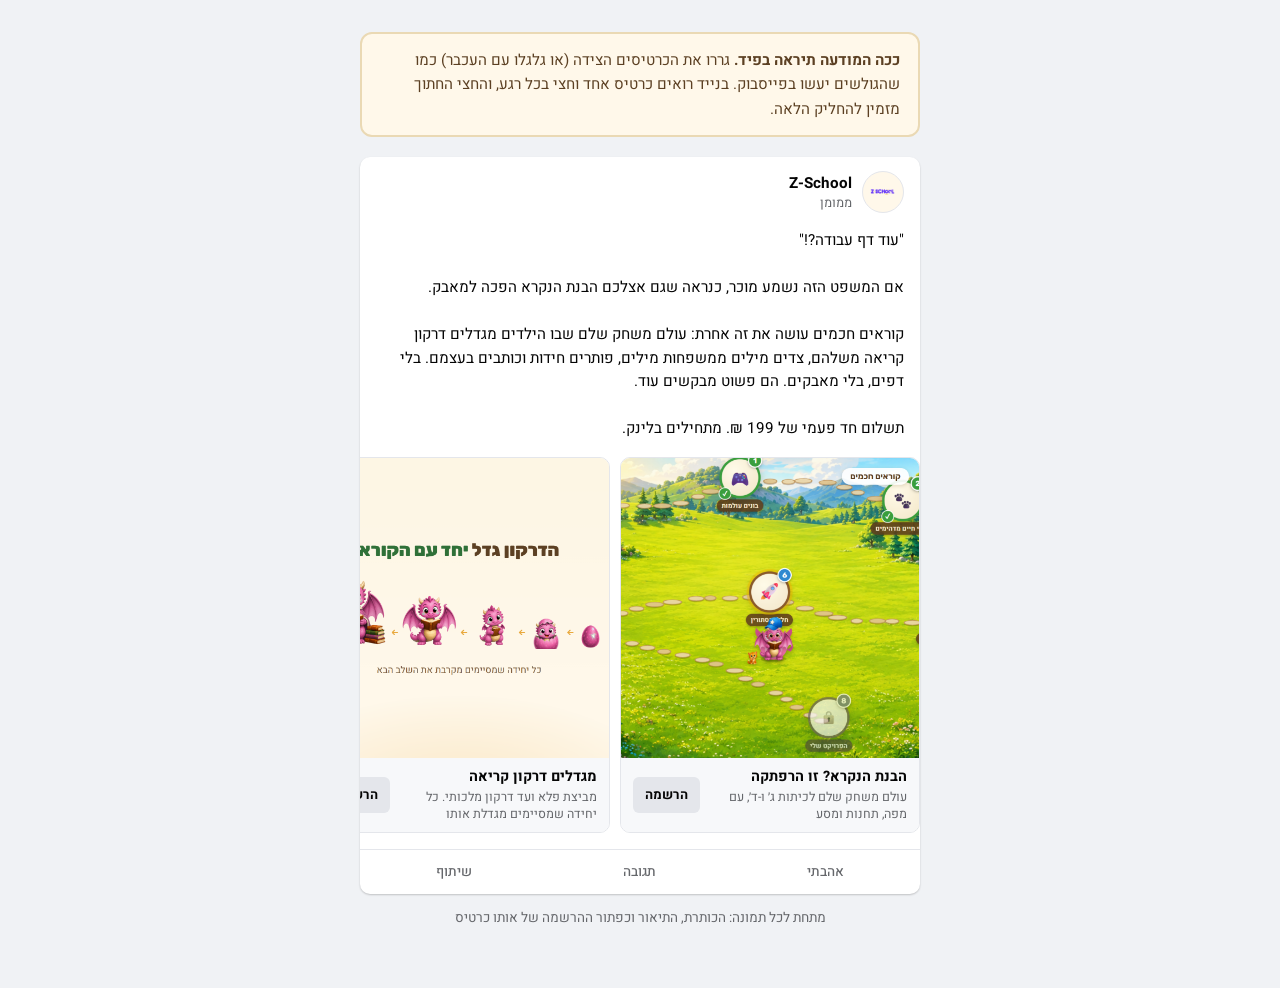
<file: marketing/carousel/preview.html>
<!DOCTYPE html>
<html lang="he" dir="rtl">
<head>
<meta charset="UTF-8">
<meta name="viewport" content="width=device-width, initial-scale=1.0">
<title>תצוגה מקדימה — קרוסלת פייסבוק · קוראים חכמים</title>
<link href="https://fonts.googleapis.com/css2?family=Rubik:wght@700&family=Heebo:wght@400;500;700&display=swap" rel="stylesheet">
<style>
  * { margin:0; padding:0; box-sizing:border-box; }
  body {
    font-family:'Heebo',sans-serif;
    background:#F0F2F5;
    direction:rtl;
    padding:32px 12px 60px;
    color:#050505;
  }
  .note {
    max-width:560px; margin:0 auto 20px;
    background:#FFF8EA; border:2px solid #EAD9B4; border-radius:12px;
    padding:14px 18px; font-size:0.95rem; color:#5C4023; line-height:1.6;
  }
  .post {
    max-width:560px;
    margin:0 auto;
    background:#fff;
    border-radius:10px;
    box-shadow:0 1px 2px rgba(0,0,0,0.2);
    overflow:hidden;
  }
  .post-header { display:flex; align-items:center; gap:10px; padding:14px 16px 6px; }
  .avatar {
    width:42px; height:42px; border-radius:50%;
    background:#FFF8EA url('../../landing/assets/zschool-logo.png') center/70% no-repeat;
    border:1px solid #e4e6eb;
    flex-shrink:0;
  }
  .page-name { font-weight:700; font-size:0.95rem; }
  .sponsored { font-size:0.8rem; color:#65676B; }
  .primary-text { padding:10px 16px 12px; font-size:0.95rem; line-height:1.55; white-space:pre-line; }

  .carousel {
    display:flex;
    gap:10px;
    overflow-x:auto;
    padding:4px 16px 8px;
    scroll-snap-type:x mandatory;
  }
  .carousel::-webkit-scrollbar { height:8px; }
  .carousel::-webkit-scrollbar-thumb { background:#c9ccd1; border-radius:4px; }

  .ad-card {
    flex:0 0 300px;
    scroll-snap-align:start;
    border:1px solid #e4e6eb;
    border-radius:10px;
    overflow:hidden;
    background:#fff;
  }
  .ad-card img { width:300px; height:300px; object-fit:cover; display:block; }
  .ad-card .meta { padding:10px 12px; background:#F7F8FA; display:flex; align-items:center; gap:8px; }
  .ad-card .txt { flex:1; min-width:0; }
  .ad-card h3 { font-size:0.9rem; font-weight:700; line-height:1.3; margin-bottom:2px; }
  .ad-card p { font-size:0.78rem; color:#65676B; line-height:1.35; }
  .ad-card .cta {
    flex-shrink:0;
    background:#E4E6EB; color:#050505;
    font-weight:700; font-size:0.82rem;
    padding:8px 12px; border-radius:6px; white-space:nowrap;
  }

  .post-footer {
    display:flex; justify-content:space-around;
    border-top:1px solid #e4e6eb;
    margin-top:8px; padding:6px 0;
    color:#65676B; font-size:0.85rem; font-weight:500;
  }
  .post-footer span { padding:6px 12px; }

  .hint { text-align:center; color:#65676B; font-size:0.85rem; margin-top:14px; }
</style>
</head>
<body>

<div class="note">
  <strong>ככה המודעה תיראה בפיד.</strong>
  גררו את הכרטיסים הצידה (או גלגלו עם העכבר) כמו שהגולשים יעשו בפייסבוק.
  בנייד רואים כרטיס אחד וחצי בכל רגע, והחצי החתוך מזמין להחליק הלאה.
</div>

<div class="post">
  <div class="post-header">
    <div class="avatar"></div>
    <div>
      <div class="page-name">Z-School</div>
      <div class="sponsored">ממומן</div>
    </div>
  </div>

  <div class="primary-text">"עוד דף עבודה?!"

אם המשפט הזה נשמע מוכר, כנראה שגם אצלכם הבנת הנקרא הפכה למאבק.

קוראים חכמים עושה את זה אחרת: עולם משחק שלם שבו הילדים מגדלים דרקון קריאה משלהם, צדים מילים ממשפחות מילים, פותרים חידות וכותבים בעצמם. בלי דפים, בלי מאבקים. הם פשוט מבקשים עוד.

תשלום חד פעמי של 199 ₪. מתחילים בלינק.</div>

  <div class="carousel">
    <div class="ad-card">
      <img src="card-1-map.png" alt="">
      <div class="meta"><div class="txt"><h3>הבנת הנקרא? זו הרפתקה</h3><p>עולם משחק שלם לכיתות ג׳ ו-ד׳, עם מפה, תחנות ומסע</p></div><div class="cta">הרשמה</div></div>
    </div>
    <div class="ad-card">
      <img src="card-2-dragon.png" alt="">
      <div class="meta"><div class="txt"><h3>מגדלים דרקון קריאה</h3><p>מביצת פלא ועד דרקון מלכותי. כל יחידה שמסיימים מגדלת אותו</p></div><div class="cta">הרשמה</div></div>
    </div>
    <div class="ad-card">
      <img src="card-3-arcade.png" alt="">
      <div class="meta"><div class="txt"><h3>לומדים בלי להרגיש</h3><p>צדים מילות משפחה במשחקי ארקייד עם מפלצות מצחיקות</p></div><div class="cta">הרשמה</div></div>
    </div>
    <div class="ad-card">
      <img src="card-4-reading.png" alt="">
      <div class="meta"><div class="txt"><h3>כל ילד קורא ברמה שלו</h3><p>ניקוד מלא בלחיצת כפתור, איור לכל קטע, קצב אישי</p></div><div class="cta">הרשמה</div></div>
    </div>
    <div class="ad-card">
      <img src="card-5-owl.png" alt="">
      <div class="meta"><div class="txt"><h3>אף אחד לא נתקע לבד</h3><p>אלף הינשוף מלווה, רומז ומעודד. טעות היא חלק מהמשחק</p></div><div class="cta">הרשמה</div></div>
    </div>
    <div class="ad-card">
      <img src="card-6-cta.png" alt="">
      <div class="meta"><div class="txt"><h3>מתחילים את המסע</h3><p>199 ₪ חד פעמי, בלי מנוי. עובד מכל מחשב או טאבלט</p></div><div class="cta">הרשמה</div></div>
    </div>
  </div>

  <div class="post-footer">
    <span>אהבתי</span><span>תגובה</span><span>שיתוף</span>
  </div>
</div>

<div class="hint">מתחת לכל תמונה: הכותרת, התיאור וכפתור ההרשמה של אותו כרטיס</div>

</body>
</html>
</file>
